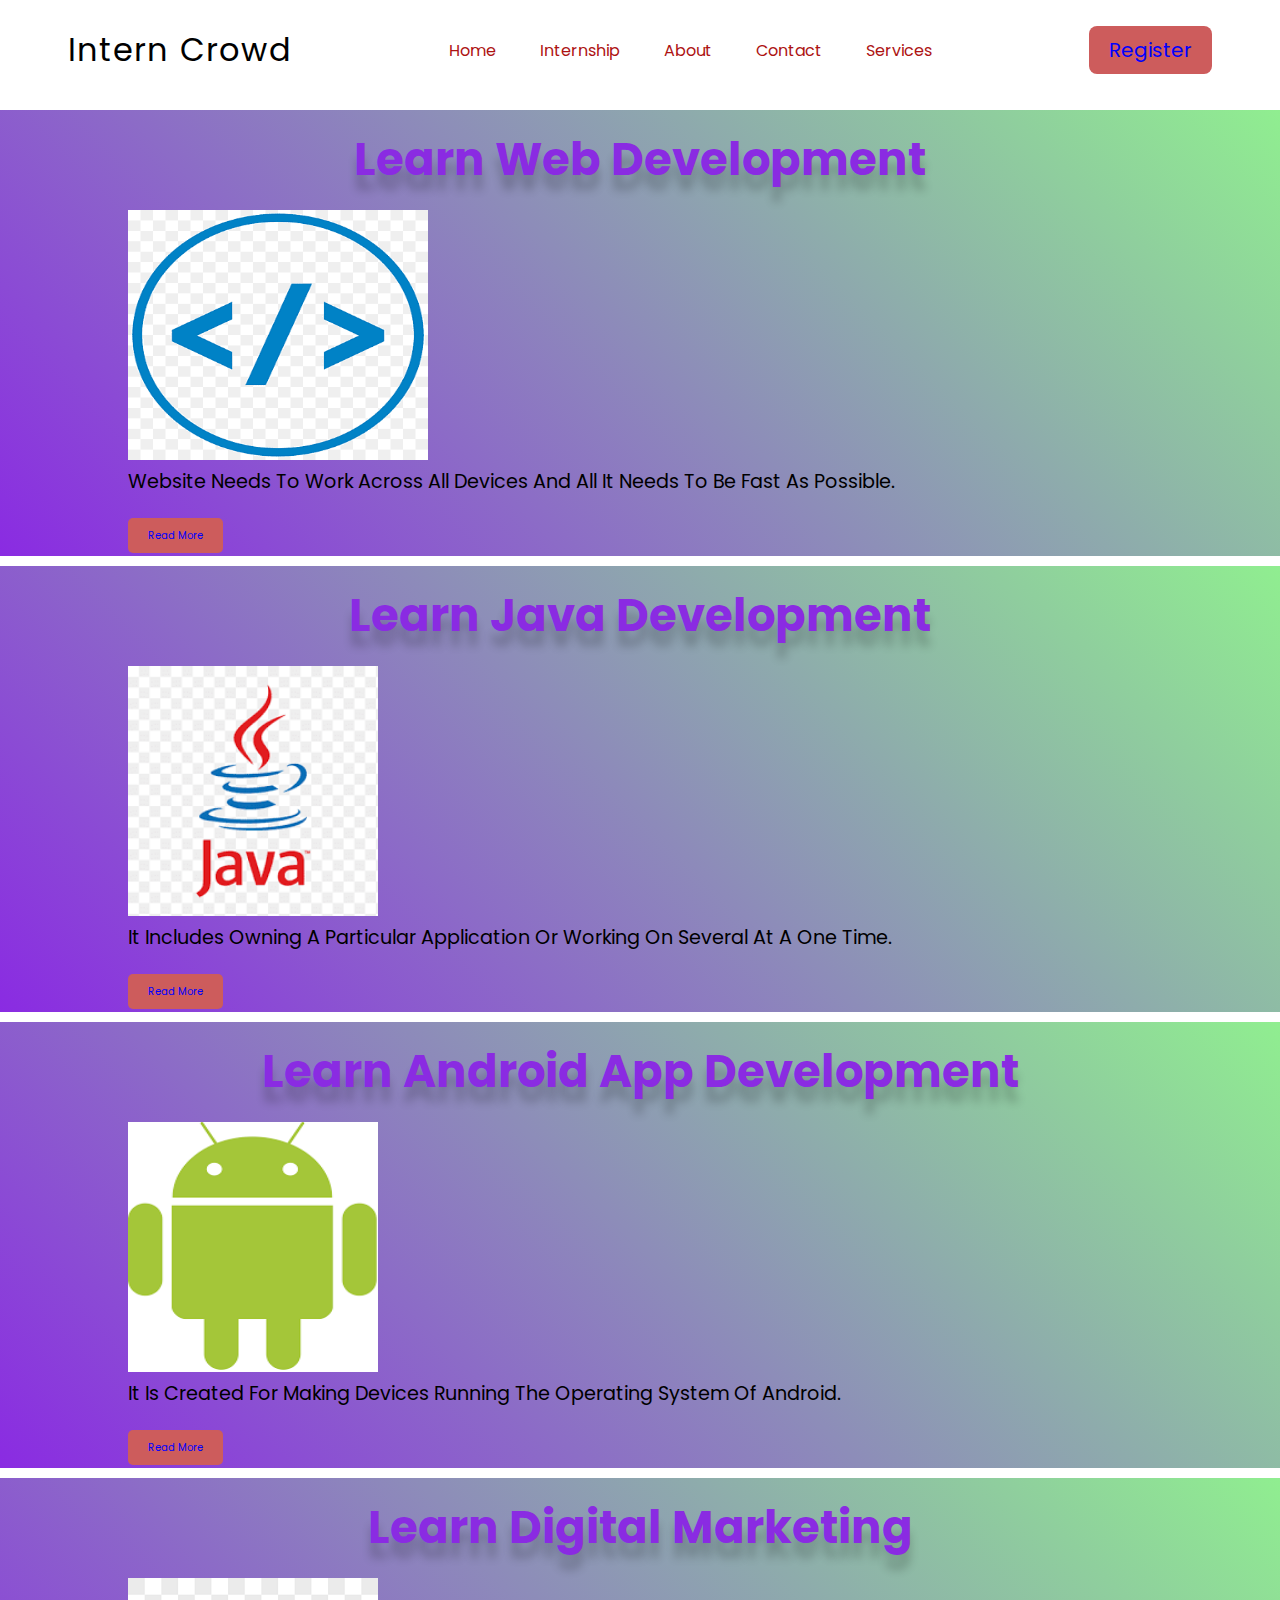
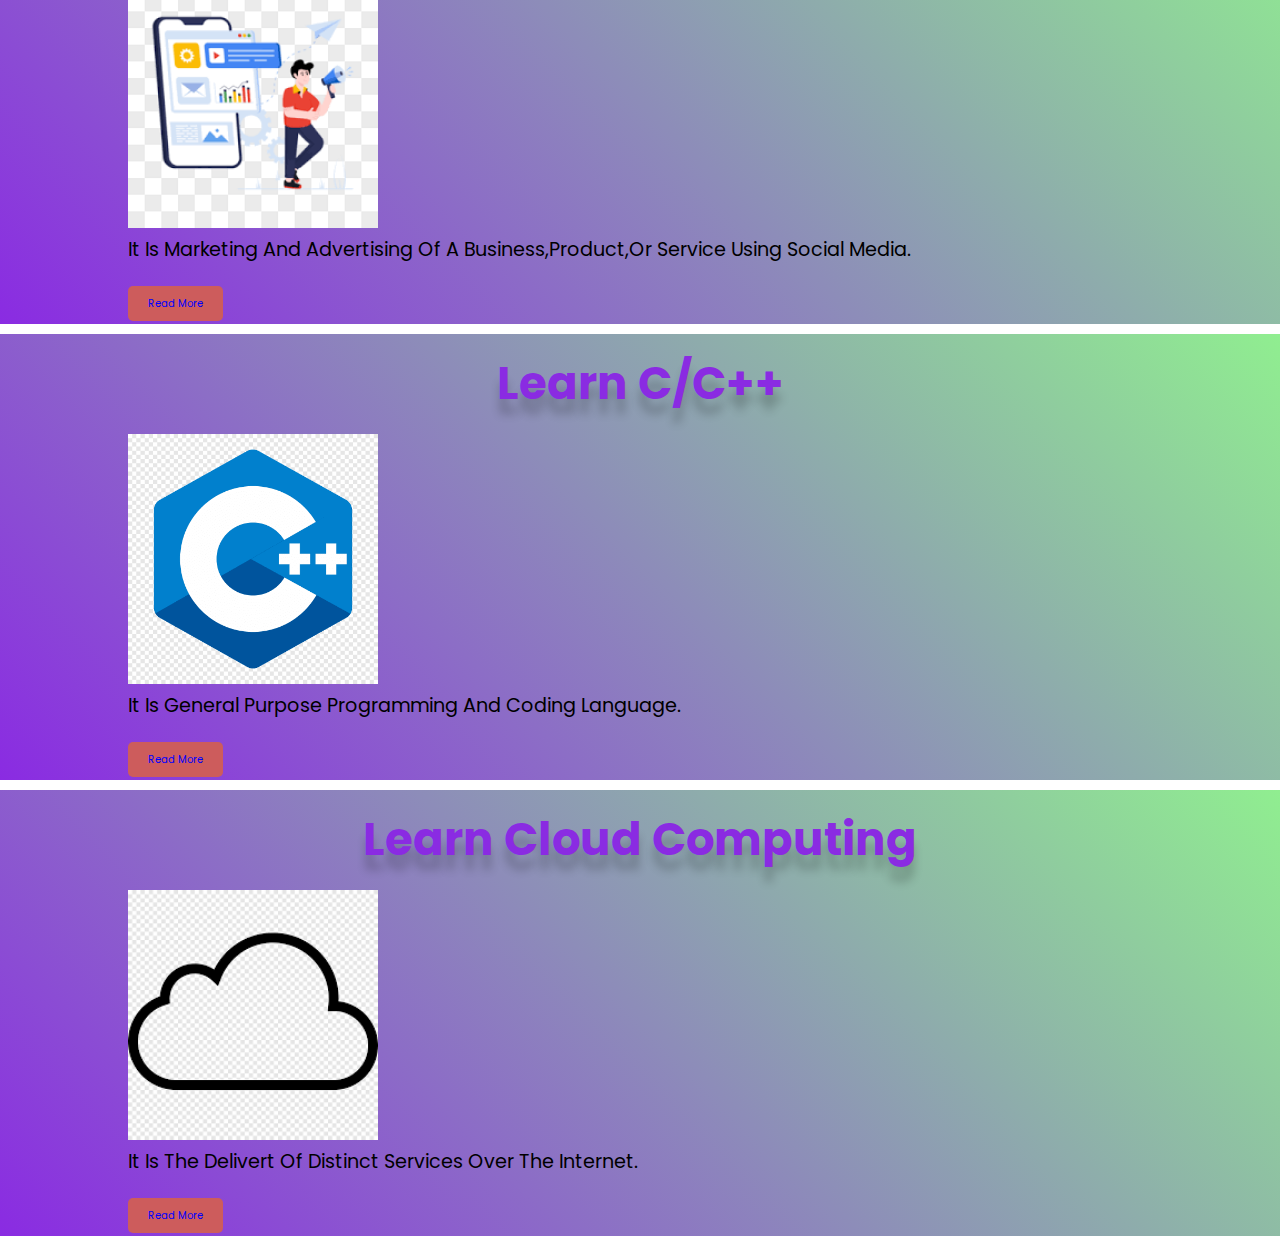
<file: interncrowd_task1/index.html>
<!DOCTYPE html>
<html lang="en">

<head>
    <meta charset="UTF-8">
    <meta http-equiv="X-UA-Compatible" content="IE=edge">
    <meta name="viewport" content="width=device-width, initial-scale=1.0">
    <title>InternCrowd</title>
    <link rel="stylesheet" type="text/css" href="style.css">

</head>

<body>
    <nav>
        <div class="logo">Intern Crowd</div>
        <div class="menu">
            <a href="#">Home</a>
            <a href="#">Internship</a>
            <a href="#">About</a>
            <a href="#">Contact</a>
            <a href="#">Services</a>
        </div>
        <div class="register">
            <a href="#">Register</a>
        </div>
    </nav>

    <div class="wrapper">
        <h1> Learn Web Development</h1>
        <div class="container">
            <div class="box">
                <img src="icon1.png" alt="" width="300" height="250" padding-left="50"> <br>
                <p>Website needs to work across all devices and all it needs to be fast as possible. </p> <br>
                <a href="#" class="btn">read more</a>
            </div>
        </div>
    </div>

    <div class="wrapper">
        <h1> Learn Java Development</h1>
        <div class="container">
            <div class="box">
                <img src="icon2.png" alt="" width="250" height="250" padding-bottom="50px"> <br>
                <p>It includes owning a particular application or working on several at a one time.</p> <br>
                <a href="#" class="btn">read more</a>
            </div>
        </div>
    </div>

    <div class="wrapper">
        <h1>Learn Android App Development</h1>
        <div class="container">
            <div class="box">
                <img src="icon3.png" alt="" width="250" height="250"> <br>
                <p>It is created for making devices running the operating system of android. </p>
                <br>
                <a href="#" class="btn">read more</a>
            </div>
        </div>
    </div>

    <div class="wrapper">
        <h1>Learn Digital Marketing</h1>
        <div class="container">
            <div class="box">
                <img src="icon4.png" alt="" width="250" height="250">
                <br>
                <p>It is marketing and advertising of a business,product,or service using social media. </p> <br>
                <a href="#" class="btn">read more</a>
            </div>
        </div>
    </div>
     
    <div class="wrapper">
        <h1> Learn c/c++ </h1>
        <div class="container">
            <div class="box">
                <img src="icon5.png" alt="" width="250" height="250">
                <br>
                <p>It is general purpose programming and coding language.</p>
                <br>
                <a href="#" class="btn">read more</a>
            </div>
        </div>
    </div>

    <div class="wrapper">
        <h1> Learn cloud computing </h1>
        <div class="container">
            <div class="box">
                <img src="icon6.png" alt="" width="250" height="250">
                <br>
                <p>It is the delivert of distinct services over the internet.</p> <br>
                <a href="#" class="btn">read more</a>
            </div>
        </div>
    </div>

</body>

</html>
</file>
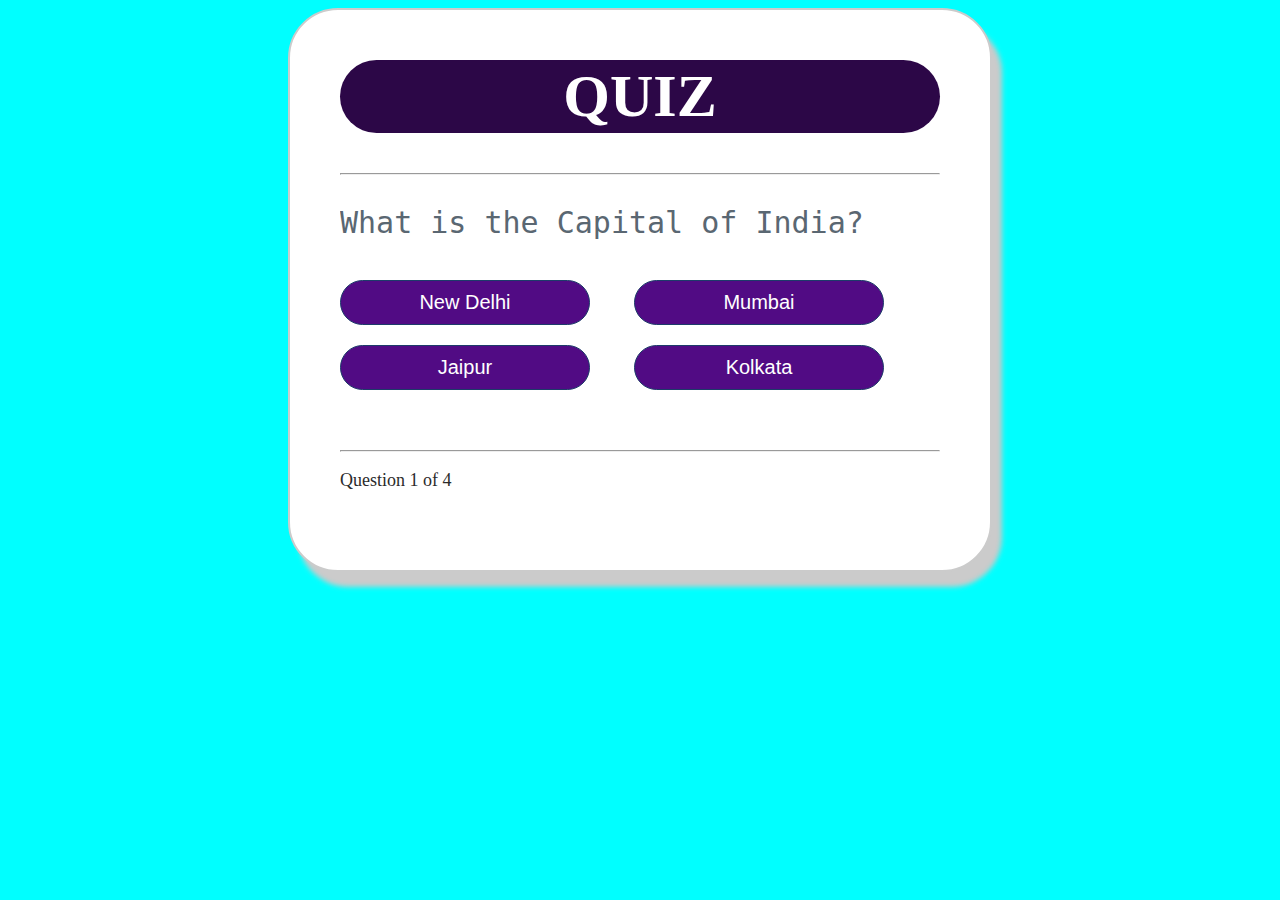
<file: quiz_app/index.html>
<html>
<head lang="en">
<meta charset="UTF-8">
<title> Quiz by swati </title>
<link rel="stylesheet" type="text/css" href="style.css">
</head>
<body>
<div class="grid">
<div id="quiz">
<h1> QUIZ </h1>
<hr style="margin-bottom: 20px">
<p id="question"> </p>

<div class="button">
<button id="bt0"> <span id="choice0"> </span> </button>
<button id="bt1"> <span id="choice1"> </span> </button>
<button id="bt2"> <span id="choice2"> </span> </button>
<button id="bt3"> <span id="choice3"> </span> </button>

</div>

<hr style="margin-top: 50px">

<footer>
<p id="progress"> Question x of y</p>
</footer>
</div>
</div>

<script src="quiz.js"> </script>
<script src="question.js"> </script>
<script src="app.js"> </script>






</body>



</html>
</file>
<file: interncrowd_task1/style.css>
@import url('https://fonts.googleapis.com/css2?family=Montserrat&family=Poppins:ital,wght@0,100;0,200;0,300;0,400;1,100&display=swap');
  
  *{
    font-family: 'poppins',sans-serif;
    margin:0;padding:0;
    box-sizing: border-box;
    outline:none;border:none;
    text-decoration:none ;
    text-transform: capitalize;
    transition:2s linear;
    
}

body{
    width:100%;
    height:100vh;
    background-repeat: no-repeat;
    background-size: cover;
    font-family:sans-serif;
 
}
nav{
    width:100%;
    height:100px;
    color:black;
    display:flex;
    justify-content: space-around;
    align-items: center; 
}
.menu a:hover{
    color: rgb(56, 142, 219);
    border-bottom: 1px solid;
    text-decoration: solid;


}
.logo{
    font-size:2em;
    letter-spacing: 2px;
    margin-left:0px;
}
.menu a{
text-decoration: none;
color:rgb(173, 19, 19);
padding:10px 20px;
}

.register a{
    text-decoration: none;
color:blue;
padding:10px 20px;
font-size: 10px 20px;
font-size: 20px;
background: indianred;
border-radius: 8px;
transition: 0.10s;
}
.register a:hover{
    background: transparent ;
    border: 1px solid;
}

    .btn{
        text-decoration: none;
    color:blue;
    padding:10px 20px;
    font-size: 10px 20px;
    font-size: 10px;
    background: indianred;
    border-radius: 5px;
    transition: 0.10s;
    margin-bottom: 10px;
    }
    .btn a :hover{
        background: transparent;
        border: 1px solid;
    }


.wrapper{
    margin:10px auto;
    padding:0 10%;
    padding-bottom: 10px;
    text-transform: capitalize;
    background:linear-gradient(45deg,blueviolet,lightgreen);

}
h1{
    color:blueviolet;
    font-size: 45px;
    text-align: center;
    padding-bottom: 16px;
    padding-top: 16px;
    text-shadow: 0 15px 10px rgba(0,0,0,0.2);
}

p{
    font-size:larger;
    
}

.container{
    display:grid;
    gap:100px;
    grid-template-columns: repeat( auto-fit,minmax);
}
</file>
<file: quiz_app/style.css>
body {
background-color: aqua;
}

.grid {
width: 600px;
height: 500px;
margin: 0 auto;
background-color: #fff;
padding: 10px 50px 50px 50px;
border-radius: 50px;
border: 2px solid #cbcbcb;
box-shadow: 10px 15px 5px #cbcbcb;
}

.grid h1 {
font-family: "sans-serif";
background-color: #2c0747;
font-size: 60px;
text-align: center;
color: #ffffff;
padding: 2px 0px;
border-radius: 50px;
}

#score {
color: #5A6772;
text-align: center;
font-size: 30px;
}


.grid #question {
font-family: "monospace";
font-size: 30px;
color: #5A6772;
}


.buttons {
margin-top: 30px;
}

#bt0, #bt1, #bt2, #bt3 {
background-color: #510b84;
width: 250px;
font-size: 20px;
color: #fff;
border: 1px solid #1D3C6A;
border-radius: 50px;
margin: 10px 40px 10px 0px;
padding: 10px 10px;
}

#bt0:hover, #bt1:hover, #bt2:hover, #bt3:hover {
cursor: pointer;
background-color: #2c0747; 
}   

#bt0: focus, #bt1: focus, #bt2: focus, #bt3: focus {
outline: 0;
}

#progress {
color: #2b2b2b;
font-size: 18px;
}
</file>
